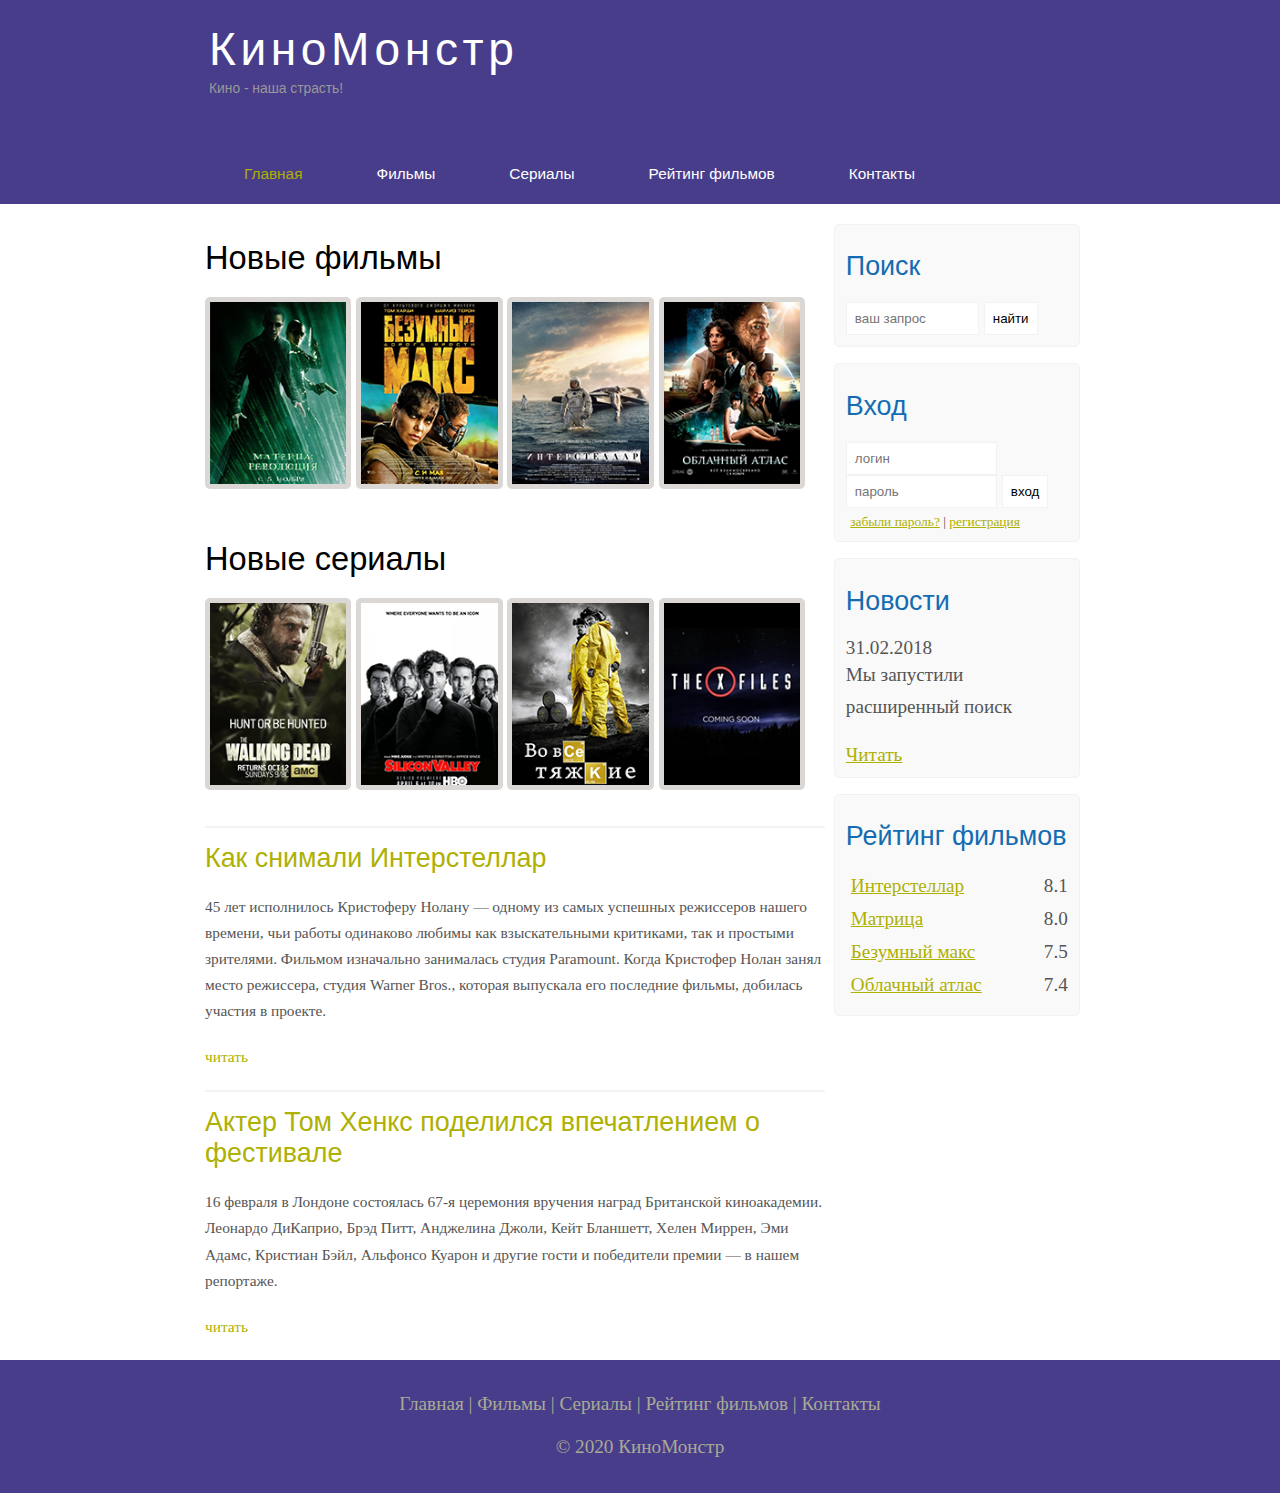
<file: index.html>
<!DOCTYPE html>
<html lang="ru">
<head>
	<meta charset="UTF-8">
	<meta name="viewport" content="width=device-width, initial-scale=1.0">
	<title>КиноМостр - портал о кино!</title>
	
	<meta name="description" content="Киномонстр - это портал о кино">

	<meta name="keywords" content="фильмы, фильмы онлайн, hd">
	<link rel="stylesheet" href="assets/css/style.css">

</head>
<body>

	<div class="main">

		<div class="header">
			<div class="logo">
				<div class="logo_text">
					<h1><a href="/">КиноМонстр</a></h1>
					<h2>Кино - наша страсть!</h2>
				</div>				
			</div>

			<div class="menubar">
				<ul class="menu">
					<li class="selected"><a href="index.html">Главная</a></li>
					<li><a href="films.html">Фильмы</a></li>
					<li><a href="#">Сериалы</a></li>
					<li><a href="rating.html">Рейтинг фильмов</a></li>
					<li><a href="contact.html">Контакты</a></li>
				</ul>
			</div>
			
		</div>
		<div class="site_content">
			
			<div class="sidebar_container">
				
				<div class="sidebar">

					<h2>Поиск</h2>
					<form method="post" action="#" id="search_form">
						<input type="search" name="search_field" placeholder="ваш запрос" />
						<input type="submit" class="btn" value="найти" />
					</form>
					
				</div>

				<div class="sidebar">
					<h2>Вход</h2>
					<form method="post" action="#" id="login">
						<input type="text" name="login_field" placeholder="логин" />
						<input type="password" name="password_field" placeholder="пароль" />
						<input type="submit" class="btn" value="вход" />
						<div class="lables_passreg_text">
							<span><a href="#">забыли пароль?</a></span> | 
							<span><a href="#">регистрация</a></span>
						</div>
					</form>
				</div>

				<div class="sidebar">
					<h2>Новости</h2>
					<span>31.02.2018</span>
					<p>Мы запустили расширенный поиск</p>
					<a href="#">Читать</a>
				</div>

				<div class="sidebar">
					<h2>Рейтинг фильмов</h2>
					<ul>
						<li><a href="#">Интерстеллар</a><span class="rating_sidebar">8.1</span></li>
						<li><a href="#">Матрица</a><span class="rating_sidebar">8.0</span></li>
						<li><a href="#">Безумный макс</a><span class="rating_sidebar">7.5</span></li>
						<li><a href="#">Облачный атлас</a><span class="rating_sidebar">7.4</span></li>
					</ul>
				</div>	

			</div>

			<div class="content">
				
				<h1>Новые фильмы</h1>

				<div class="films_block">
					<a href="#"><img src="assets/img/matrix.png"></a>
					<a href="#"><img src="assets/img/max.png"></a>
					<a href="show.html"><img src="assets/img/inter.png"></a>
					<a href="#"><img src="assets/img/cloud.png"></a>
				</div>

				<h1>Новые сериалы</h1>

				<div class="films_block">
					<a href="#"><img src="assets/img/dead.png"></a>
					<a href="#"><img src="assets/img/silicon.png"></a>
					<a href="#"><img src="assets/img/breakingbad.png"></a>
					<a href="#"><img src="assets/img/xfiles.png"></a>
				</div>

				<div class="posts">
					
						<hr>
						<h2><a href="#">Как снимали Интерстеллар</a></h2>
						<div class="posts_content">
							<p>

								45 лет исполнилось Кристоферу Нолану — одному из самых успешных режиссеров нашего времени, чьи работы одинаково любимы как взыскательными критиками, так и простыми зрителями. Фильмом изначально занималась студия Paramount. Когда Кристофер Нолан занял место режиссера, студия Warner Bros., которая выпускала его последние фильмы, добилась участия в проекте.								
							</p>

							<p><a href="show.html">читать</a></p>

						</div>

						<hr>
						<h2><a href="#">Актер Том Хенкс поделился впечатлением о фестивале</a></h2>
						<div class="posts_content">
							<p>

								16 февраля в Лондоне состоялась 67-я церемония вручения наград Британской киноакадемии. Леонардо ДиКаприо, Брэд Питт, Анджелина Джоли, Кейт Бланшетт, Хелен Миррен, Эми Адамс, Кристиан Бэйл, Альфонсо Куарон и другие гости и победители премии — в нашем репортаже.

							</p>

							<p><a href="#">читать</a></p>

						</div>

				</div>

			</div>

		</div>

		<div class="footer">
			<p>
				<a href="#">Главная</a> | 
				<a href="films.html">Фильмы</a> |
				<a href="#">Сериалы</a> |
				<a href="rating.html">Рейтинг фильмов</a> |
				<a href="contact.html">Контакты</a>
 			</p>
 			<p>&#xa9; 2020 КиноМонстр</p>
		</div>

	</div>
	
</body>
</html>
</file>
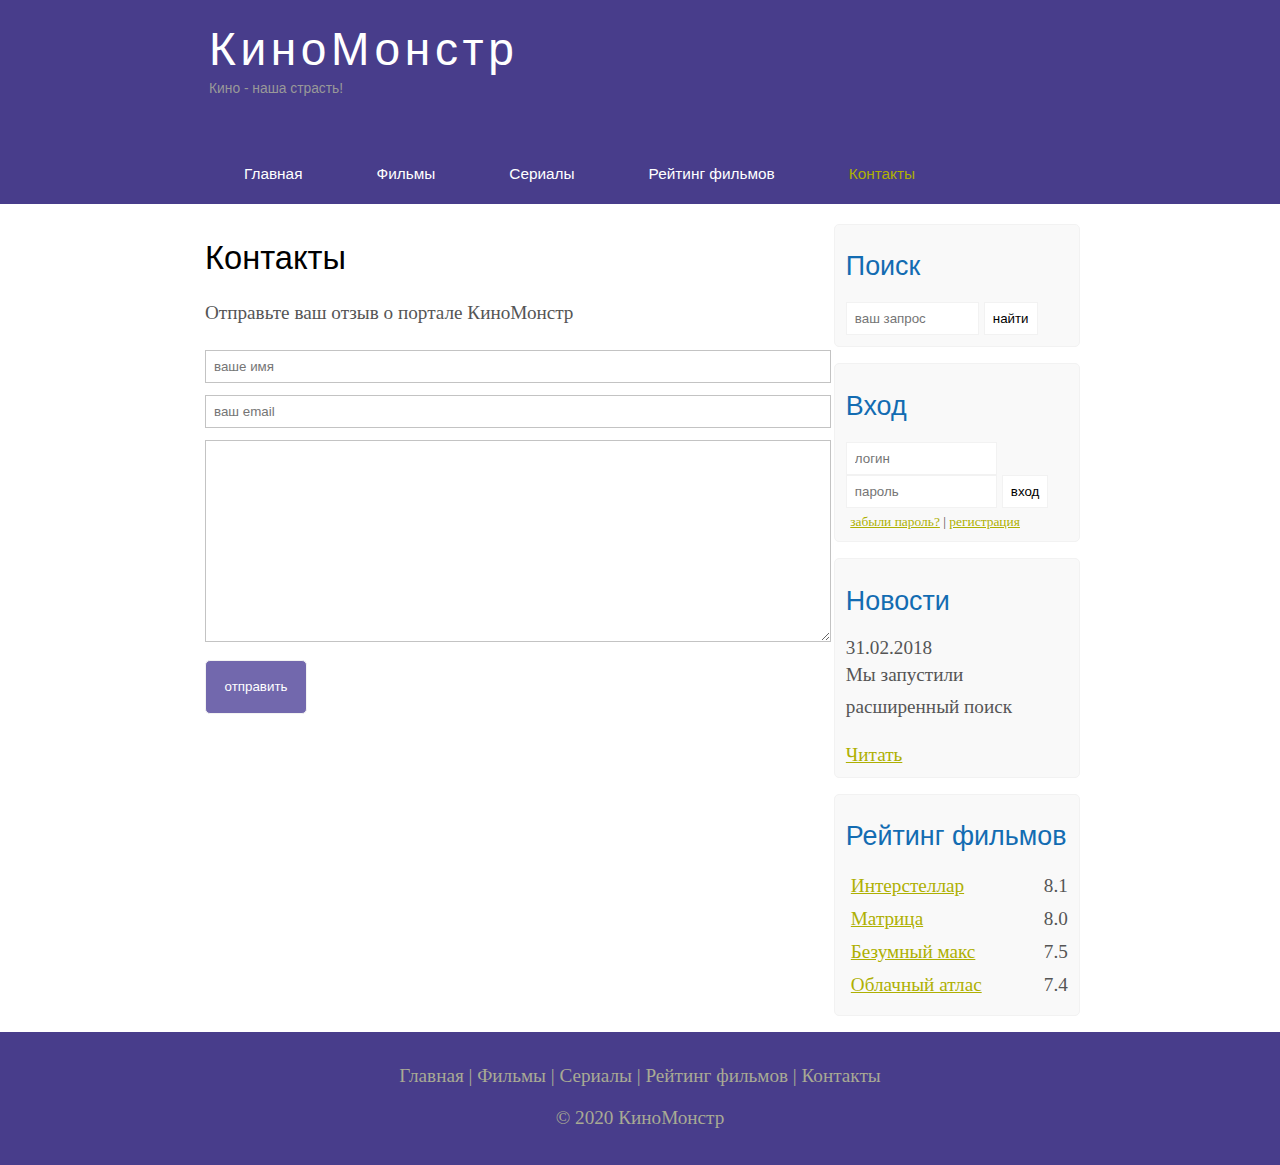
<file: contact.html>
<!DOCTYPE html>
<html lang="ru">
<head>
	<meta charset="UTF-8">
	<meta name="viewport" content="width=device-width, initial-scale=1.0">
	<title>Контакты</title>
	
	<meta name="description" content="Киномонстр - это портал о кино">

	<meta name="keywords" content="фильмы, фильмы онлайн, hd">
	<link rel="stylesheet" href="assets/css/style.css">

</head>
<body>

	<div class="main">

		<div class="header">
			<div class="logo">
				<div class="logo_text">
					<h1><a href="/">КиноМонстр</a></h1>
					<h2>Кино - наша страсть!</h2>
				</div>				
			</div>

			<div class="menubar">
				<ul class="menu">
					<li><a href="index.html">Главная</a></li>
					<li><a href="films.html">Фильмы</a></li>
					<li><a href="#">Сериалы</a></li>
					<li><a href="rating.html">Рейтинг фильмов</a></li>
					<li class="selected"><a href="contact.html">Контакты</a></li>
				</ul>
			</div>
			
		</div>
		<div class="site_content">
			
			<div class="sidebar_container">
				
				<div class="sidebar">

					<h2>Поиск</h2>
					<form method="post" action="#" id="search_form">
						<input type="search" name="search_field" placeholder="ваш запрос" />
						<input type="submit" class="btn" value="найти" />
					</form>
					
				</div>

				<div class="sidebar">
					<h2>Вход</h2>
					<form method="post" action="#" id="login">
						<input type="text" name="login_field" placeholder="логин" />
						<input type="password" name="password_field" placeholder="пароль" />
						<input type="submit" class="btn" value="вход" />
						<div class="lables_passreg_text">
							<span><a href="#">забыли пароль?</a></span> | 
							<span><a href="#">регистрация</a></span>
						</div>
					</form>
				</div>

				<div class="sidebar">
					<h2>Новости</h2>
					<span>31.02.2018</span>
					<p>Мы запустили расширенный поиск</p>
					<a href="#">Читать</a>
				</div>

				<div class="sidebar">
					<h2>Рейтинг фильмов</h2>
					<ul>
						<li><a href="show.html">Интерстеллар</a><span class="rating_sidebar">8.1</span></li>
						<li><a href="#">Матрица</a><span class="rating_sidebar">8.0</span></li>
						<li><a href="#">Безумный макс</a><span class="rating_sidebar">7.5</span></li>
						<li><a href="#">Облачный атлас</a><span class="rating_sidebar">7.4</span></li>
					</ul>
				</div>	

			</div>

			<div class="content">
				<h1>Контакты</h1>
				<p>Отправьте ваш отзыв о портале КиноМонстр</p>
				<div class="send">
					<form method="post" action="#" id="review">
						<input type="text" name="review_name" placeholder="ваше имя">
						<input type="text" name="review_name" placeholder="ваш email">
						<textarea name="review_text"></textarea>
						<input type="submit" value="отправить">
					</form>
				</div>
			</div>

		</div>

		<div class="footer">
			<p>
				<a href="index.html">Главная</a> | 
				<a href="films.html">Фильмы</a> |
				<a href="#">Сериалы</a> |
				<a href="rating.html">Рейтинг фильмов</a> |
				<a href="contact.html">Контакты</a>
 			</p>
 			<p>&#xa9; 2020 КиноМонстр</p>
		</div>

	</div>
	
</body>
</html>
</file>
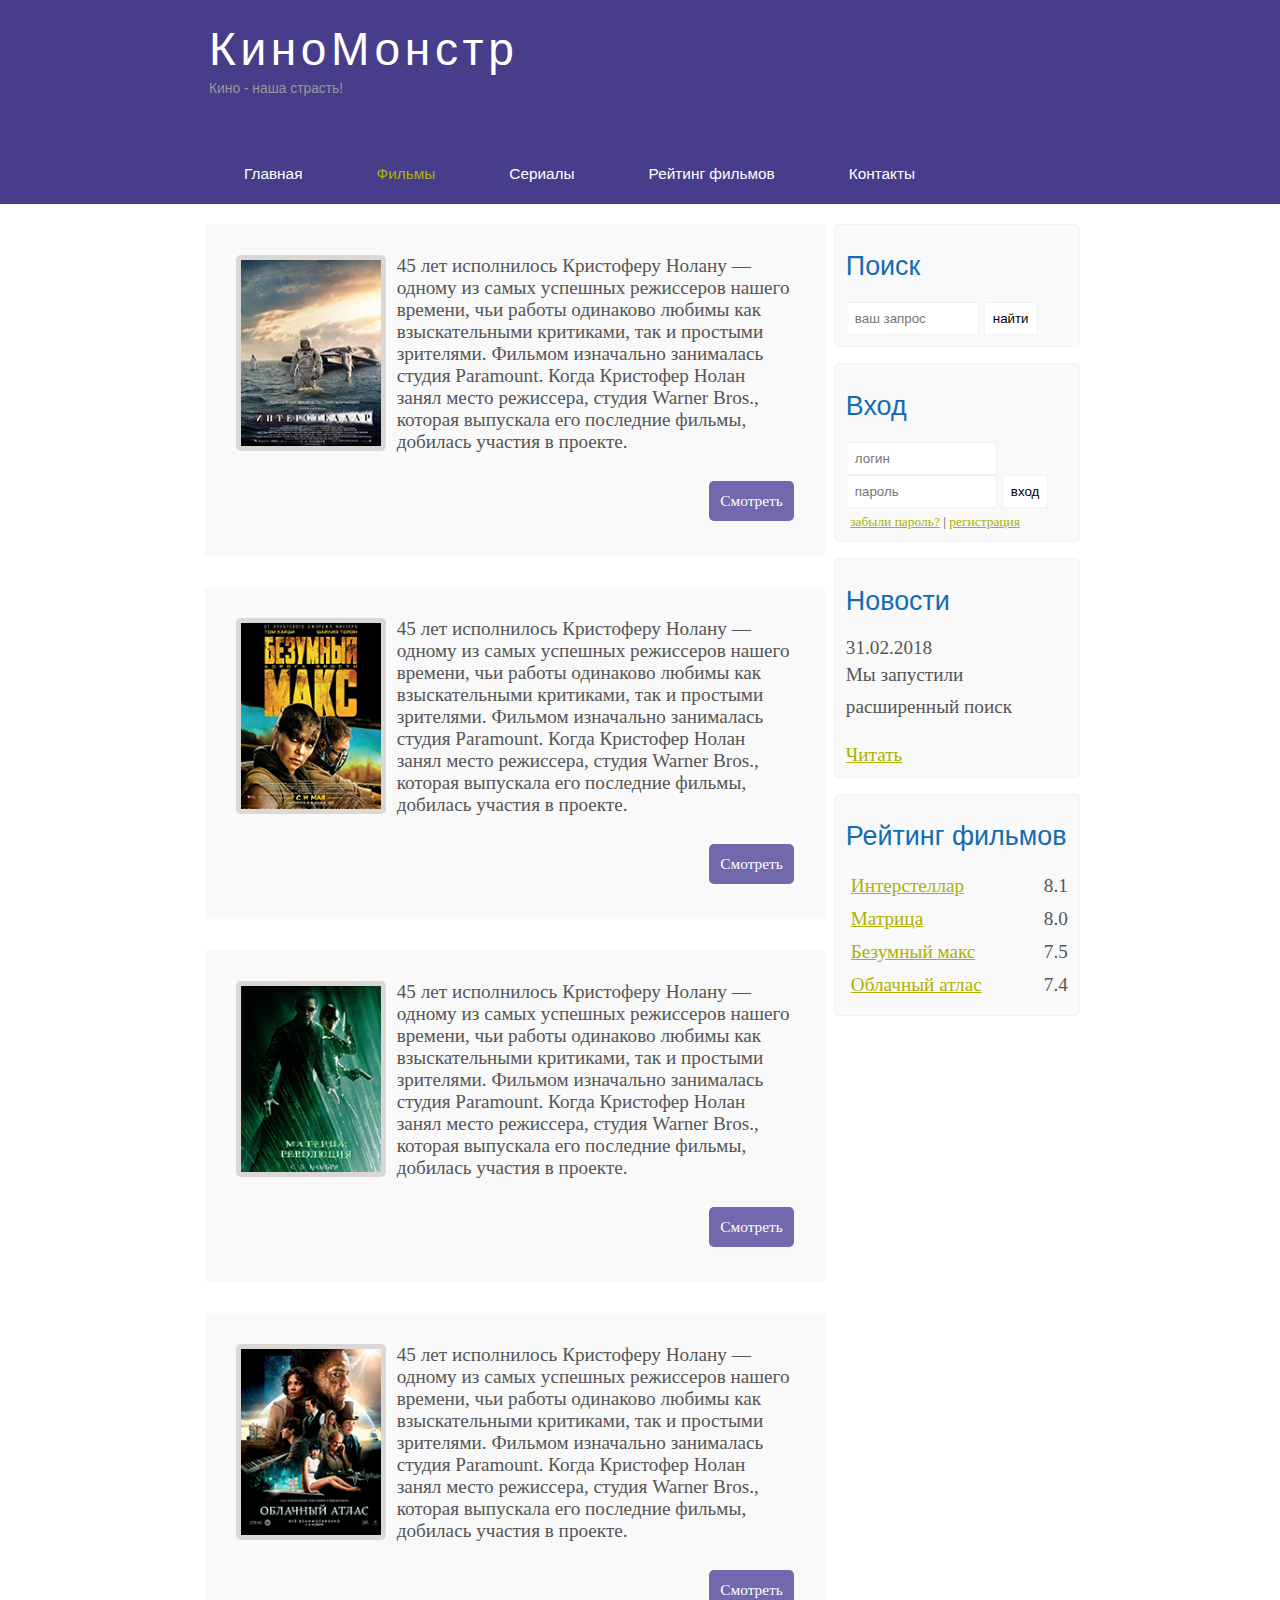
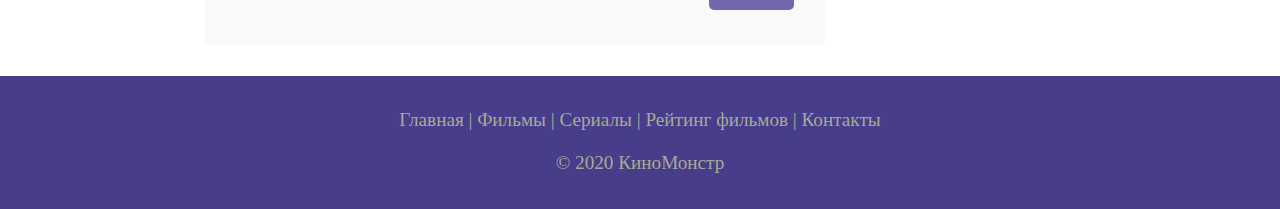
<file: films.html>
<!DOCTYPE html>
<html lang="ru">
<head>
	<meta charset="UTF-8">
	<meta name="viewport" content="width=device-width, initial-scale=1.0">
	<title>КиноМостр - портал о кино!</title>
	
	<meta name="description" content="Киномонстр - это портал о кино">

	<meta name="keywords" content="фильмы, фильмы онлайн, hd">
	<link rel="stylesheet" href="assets/css/style.css">

</head>
<body>

	<div class="main">

		<div class="header">
			<div class="logo">
				<div class="logo_text">
					<h1><a href="/">КиноМонстр</a></h1>
					<h2>Кино - наша страсть!</h2>
				</div>				
			</div>

			<div class="menubar">
				<ul class="menu">
					<li><a href="index.html">Главная</a></li>
					<li class="selected"><a href="#">Фильмы</a></li>
					<li><a href="#">Сериалы</a></li>
					<li><a href="rating.html">Рейтинг фильмов</a></li>
					<li><a href="contact.html">Контакты</a></li>
				</ul>
			</div>
			
		</div>
		<div class="site_content">
			
			<div class="sidebar_container">
				
				<div class="sidebar">

					<h2>Поиск</h2>
					<form method="post" action="#" id="search_form">
						<input type="search" name="search_field" placeholder="ваш запрос" />
						<input type="submit" class="btn" value="найти" />
					</form>
					
				</div>

				<div class="sidebar">
					<h2>Вход</h2>
					<form method="post" action="#" id="login">
						<input type="text" name="login_field" placeholder="логин" />
						<input type="password" name="password_field" placeholder="пароль" />
						<input type="submit" class="btn" value="вход" />
						<div class="lables_passreg_text">
							<span><a href="#">забыли пароль?</a></span> | 
							<span><a href="#">регистрация</a></span>
						</div>
					</form>
				</div>

				<div class="sidebar">
					<h2>Новости</h2>
					<span>31.02.2018</span>
					<p>Мы запустили расширенный поиск</p>
					<a href="#">Читать</a>
				</div>

				<div class="sidebar">
					<h2>Рейтинг фильмов</h2>
					<ul>
						<li><a href="#">Интерстеллар</a><span class="rating_sidebar">8.1</span></li>
						<li><a href="#">Матрица</a><span class="rating_sidebar">8.0</span></li>
						<li><a href="#">Безумный макс</a><span class="rating_sidebar">7.5</span></li>
						<li><a href="#">Облачный атлас</a><span class="rating_sidebar">7.4</span></li>
					</ul>
				</div>	

			</div>

			<div class="content">

				<div class="info_film">
					<img src="assets/img/inter.png">
					45 лет исполнилось Кристоферу Нолану — одному из самых успешных режиссеров нашего времени, чьи работы одинаково любимы как взыскательными критиками, так и простыми зрителями. Фильмом изначально занималась студия Paramount. Когда Кристофер Нолан занял место режиссера, студия Warner Bros., которая выпускала его последние фильмы, добилась участия в проекте.

					<div class="button"><a href="show.html">Смотреть</a></div>
				</div>

				<div class="info_film">
					<img src="assets/img/max.png">
					45 лет исполнилось Кристоферу Нолану — одному из самых успешных режиссеров нашего времени, чьи работы одинаково любимы как взыскательными критиками, так и простыми зрителями. Фильмом изначально занималась студия Paramount. Когда Кристофер Нолан занял место режиссера, студия Warner Bros., которая выпускала его последние фильмы, добилась участия в проекте.

					<div class="button"><a href="#">Смотреть</a></div>
				</div>

				<div class="info_film">
					<img src="assets/img/matrix.png">
					45 лет исполнилось Кристоферу Нолану — одному из самых успешных режиссеров нашего времени, чьи работы одинаково любимы как взыскательными критиками, так и простыми зрителями. Фильмом изначально занималась студия Paramount. Когда Кристофер Нолан занял место режиссера, студия Warner Bros., которая выпускала его последние фильмы, добилась участия в проекте.

					<div class="button"><a href="#">Смотреть</a></div>
				</div>

				<div class="info_film">
					<img src="assets/img/cloud.png">
					45 лет исполнилось Кристоферу Нолану — одному из самых успешных режиссеров нашего времени, чьи работы одинаково любимы как взыскательными критиками, так и простыми зрителями. Фильмом изначально занималась студия Paramount. Когда Кристофер Нолан занял место режиссера, студия Warner Bros., которая выпускала его последние фильмы, добилась участия в проекте.

					<div class="button"><a href="#">Смотреть</a></div>
				</div>
				
				</div>

			</div>

		</div>

		<div class="footer">
			<p>
				<a href="#">Главная</a> | 
				<a href="films.html">Фильмы</a> |
				<a href="#">Сериалы</a> |
				<a href="rating.html">Рейтинг фильмов</a> |
				<a href="contact.html">Контакты</a>
 			</p>
 			<p>&#xa9; 2020 КиноМонстр</p>
		</div>

	</div>
	
</body>
</html>
</file>
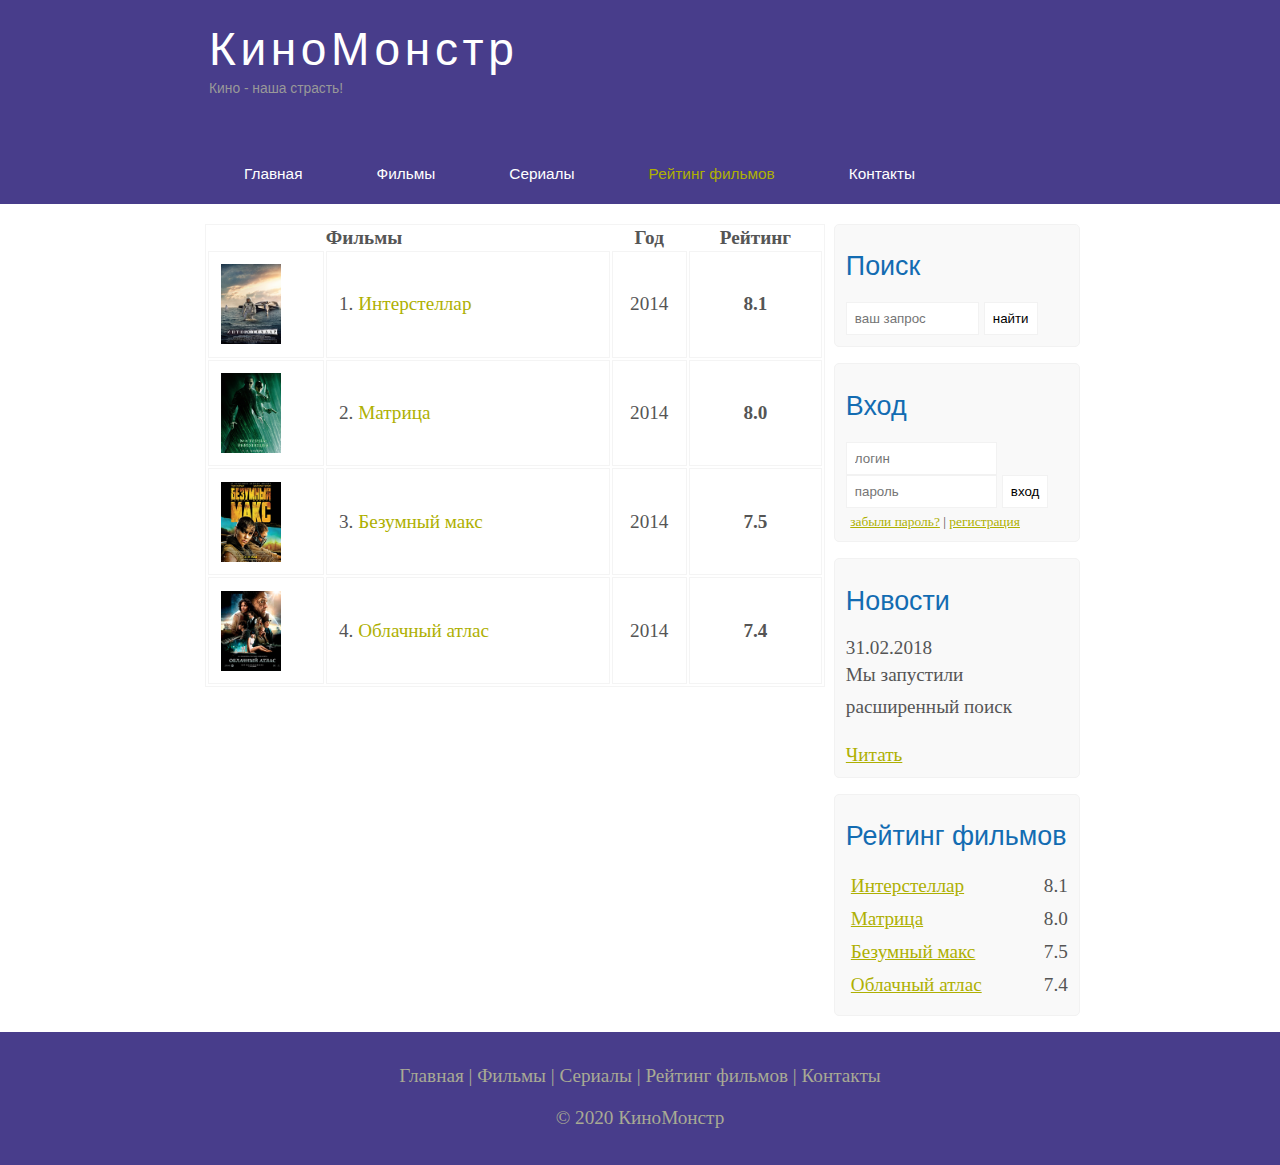
<file: rating.html>
<!DOCTYPE html>
<html lang="ru">
<head>
	<meta charset="UTF-8">
	<meta name="viewport" content="width=device-width, initial-scale=1.0">
	<title>Рейтинг фильмов</title>
	
	<meta name="description" content="Киномонстр - это портал о кино">

	<meta name="keywords" content="фильмы, фильмы онлайн, hd">
	<link rel="stylesheet" href="assets/css/style.css">

</head>
<body>

	<div class="main">

		<div class="header">
			<div class="logo">
				<div class="logo_text">
					<h1><a href="/">КиноМонстр</a></h1>
					<h2>Кино - наша страсть!</h2>
				</div>				
			</div>

			<div class="menubar">
				<ul class="menu">
					<li><a href="index.html">Главная</a></li>
					<li><a href="films.html">Фильмы</a></li>
					<li><a href="#">Сериалы</a></li>
					<li class="selected"><a href="rating.html">Рейтинг фильмов</a></li>
					<li><a href="contact.html">Контакты</a></li>
				</ul>
			</div>
			
		</div>
		<div class="site_content">
			
			<div class="sidebar_container">
				
				<div class="sidebar">

					<h2>Поиск</h2>
					<form method="post" action="#" id="search_form">
						<input type="search" name="search_field" placeholder="ваш запрос" />
						<input type="submit" class="btn" value="найти" />
					</form>
					
				</div>

				<div class="sidebar">
					<h2>Вход</h2>
					<form method="post" action="#" id="login">
						<input type="text" name="login_field" placeholder="логин" />
						<input type="password" name="password_field" placeholder="пароль" />
						<input type="submit" class="btn" value="вход" />
						<div class="lables_passreg_text">
							<span><a href="#">забыли пароль?</a></span> | 
							<span><a href="#">регистрация</a></span>
						</div>
					</form>
				</div>

				<div class="sidebar">
					<h2>Новости</h2>
					<span>31.02.2018</span>
					<p>Мы запустили расширенный поиск</p>
					<a href="#">Читать</a>
				</div>

				<div class="sidebar">
					<h2>Рейтинг фильмов</h2>
					<ul>
						<li><a href="show.html">Интерстеллар</a><span class="rating_sidebar">8.1</span></li>
						<li><a href="#">Матрица</a><span class="rating_sidebar">8.0</span></li>
						<li><a href="#">Безумный макс</a><span class="rating_sidebar">7.5</span></li>
						<li><a href="#">Облачный атлас</a><span class="rating_sidebar">7.4</span></li>
					</ul>
				</div>	

			</div>

			<div class="content">

				<table>
					
					<tr>
						<th></th>
						<th>Фильмы</th>
						<th class="center">Год</th>
						<th class="center">Рейтинг</th>
					</tr>
					<tr>
						<td><img class="center" src="assets/img/inter.png"></td>
						<td>1. <a href="show.html">Интерстеллар</a></td>
						<td class="center">2014</td>
						<td class="center rating">8.1</td>
					</tr>
					<tr>
						<td><img class="center" src="assets/img/matrix.png"></td>
						<td>2. <a href="#">Матрица</a></td>
						<td class="center">2014</td>
						<td class="center rating">8.0</td>
					</tr>
					<tr>
						<td><img class="center" src="assets/img/max.png"></td>
						<td>3. <a href="#">Безумный макс</a></td>
						<td class="center">2014</td>
						<td class="center rating">7.5</td>
					</tr>
					<tr>
						<td><img class="center" src="assets/img/cloud.png"></td>
						<td>4. <a href="#">Облачный атлас</a></td>
						<td class="center">2014</td>
						<td class="center rating">7.4</td>
					</tr>
				</table>

			</div>

			</div>

		</div>

		<div class="footer">
			<p>
				<a href="index.html">Главная</a> | 
				<a href="films.html">Фильмы</a> |
				<a href="#">Сериалы</a> |
				<a href="rating.html">Рейтинг фильмов</a> |
				<a href="contact.html">Контакты</a>
 			</p>
 			<p>&#xa9; 2020 КиноМонстр</p>
		</div>

	</div>
	
</body>
</html>
</file>
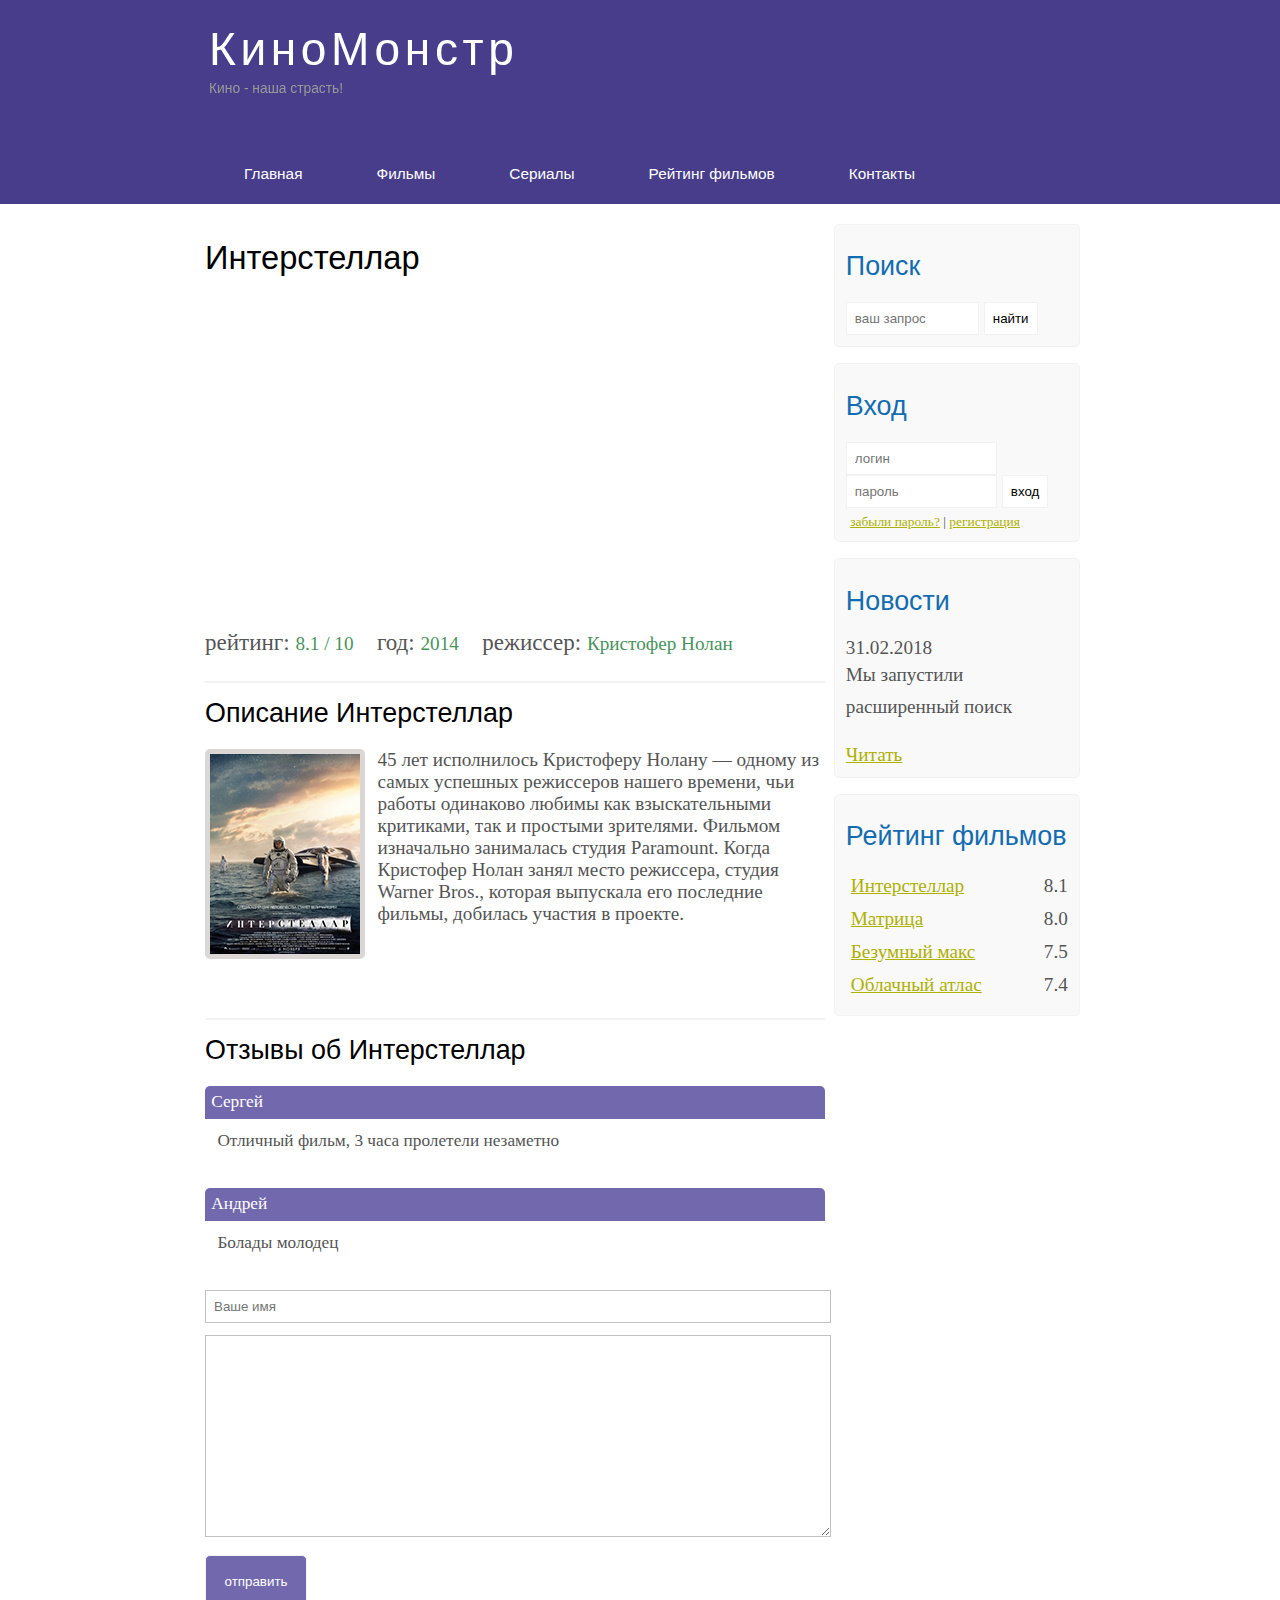
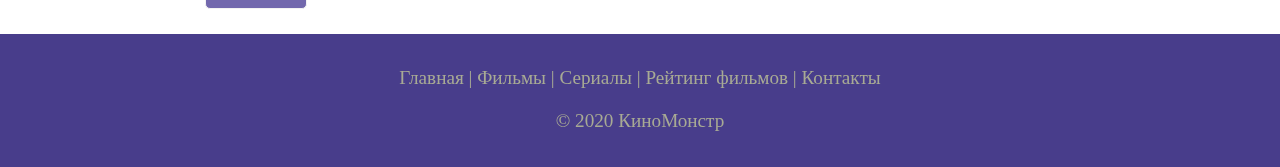
<file: show.html>
<!DOCTYPE html>
<html lang="ru">
<head>
	<meta charset="UTF-8">
	<meta name="viewport" content="width=device-width, initial-scale=1.0">
	<title>Интерстеллар</title>
	
	<meta name="description" content="Киномонстр - это портал о кино">

	<meta name="keywords" content="фильмы, фильмы онлайн, hd">
	<link rel="stylesheet" href="assets/css/style.css">

</head>
<body>

	<div class="main">

		<div class="header">
			<div class="logo">
				<div class="logo_text">
					<h1><a href="/">КиноМонстр</a></h1>
					<h2>Кино - наша страсть!</h2>
				</div>				
			</div>

			<div class="menubar">
				<ul class="menu">
					<li><a href="index.html">Главная</a></li>
					<li><a href="films.html">Фильмы</a></li>
					<li><a href="#">Сериалы</a></li>
					<li><a href="rating.html">Рейтинг фильмов</a></li>
					<li><a href="contact.html">Контакты</a></li>
				</ul>
			</div>
			
		</div>
		<div class="site_content">
			
			<div class="sidebar_container">
				
				<div class="sidebar">

					<h2>Поиск</h2>
					<form method="post" action="#" id="search_form">
						<input type="search" name="search_field" placeholder="ваш запрос" />
						<input type="submit" class="btn" value="найти" />
					</form>
					
				</div>

				<div class="sidebar">
					<h2>Вход</h2>
					<form method="post" action="#" id="login">
						<input type="text" name="login_field" placeholder="логин" />
						<input type="password" name="password_field" placeholder="пароль" />
						<input type="submit" class="btn" value="вход" />
						<div class="lables_passreg_text">
							<span><a href="#">забыли пароль?</a></span> | 
							<span><a href="#">регистрация</a></span>
						</div>
					</form>
				</div>

				<div class="sidebar">
					<h2>Новости</h2>
					<span>31.02.2018</span>
					<p>Мы запустили расширенный поиск</p>
					<a href="#">Читать</a>
				</div>

				<div class="sidebar">
					<h2>Рейтинг фильмов</h2>
					<ul>
						<li><a href="show.html">Интерстеллар</a><span class="rating_sidebar">8.1</span></li>
						<li><a href="#">Матрица</a><span class="rating_sidebar">8.0</span></li>
						<li><a href="#">Безумный макс</a><span class="rating_sidebar">7.5</span></li>
						<li><a href="#">Облачный атлас</a><span class="rating_sidebar">7.4</span></li>
					</ul>
				</div>	

			</div>

			<div class="content">
				<h1>Интерстеллар</h1>
				<iframe width="560" height="315" src="https://www.youtube.com/embed/zSWdZVtXT7E" frameborder="0" allow="accelerometer; autoplay; encrypted-media; gyroscope; picture-in-picture" allowfullscreen></iframe>

				<div class="info_film_page">
					
					<span class="label">рейтинг: </span><span class="value">8.1 / 10</span>
					<span class="label">год: </span><span class="value">2014</span>
					<span class="label">режиссер: </span><span class="value">Кристофер Нолан</span>

				</div>

				<hr>

				<h2>Описание Интерстеллар</h2>
				<div class="description_film">
					<img src="assets/img/inter.png">
					45 лет исполнилось Кристоферу Нолану — одному из самых успешных режиссеров нашего времени, чьи работы одинаково любимы как взыскательными критиками, так и простыми зрителями. Фильмом изначально занималась студия Paramount. Когда Кристофер Нолан занял место режиссера, студия Warner Bros., которая выпускала его последние фильмы, добилась участия в проекте.
				</div>

				<hr>
				<h2>Отзывы об Интерстеллар</h2>

				<div class="reviews">
					<div class="reviews_name">
						Сергей
					</div>
					<div class="reviews_text">
						Отличный фильм, 3 часа пролетели незаметно
					</div>
				</div>
				<div class="reviews">
					<div class="reviews_name">
						Андрей
					</div>
					<div class="reviews_text">
						Болады молодец
					</div>
				</div>

				<div class="send">
					<form method="post" action="#" id="review">
						
						<input type="text" name="review_name" placeholder="Ваше имя">
						<textarea name="review_text"></textarea>
						<input type="submit" value="отправить">

					</form>
				</div>

			</div>

		</div>

		<div class="footer">
			<p>
				<a href="index.html">Главная</a> | 
				<a href="films.html">Фильмы</a> |
				<a href="#">Сериалы</a> |
				<a href="rating.html">Рейтинг фильмов</a> |
				<a href="contact.html">Контакты</a>
 			</p>
 			<p>&#xa9; 2020 КиноМонстр</p>
		</div>

	</div>
	
</body>
</html>
</file>
<file: assets/css/style.css>
* {
	margin: 0;
	padding: 0;
}

body {
	font-size: 1.2em;
	background-color: #fff;
	color: #555;
}

p {
	padding: 0 0 20px 0;
	line-height: 1.7em;
}

input[type="text"], input[type="password"], input[type="search"] {
	color: #5d5d5d;
	width: 60%;
	padding: 8px;
}

input, textarea {
	outline: none;
	border: none;
	border: solid 1px #f2f2f2;
}

h1, h2 {
	font: normal 170% 'century gothic', arial;
	margin: 0 0 15px 0;
	padding: 15px 0 5px 0;
	color: #000;
}

h2 {
	font-size: 140%;
}

a, a:hover {
	outline: none;
	text-decoration: underline;
	color: #aeb002;
}

ul {
	margin: 2px 0 22px 17px;
}

ul li {
	margin: 0 0 6px 0;
	padding: 0 0 4px 5px;
	line-height: 1.5em;
}

.header {
	background-color: darkslateblue;
	height: auto;
	font-size: 0.8em;
	margin-left: 0px;
	margin-right: 0px;
	min-width: 900px;
}

.main, .logo, .menubar, .site_content, .footer {
	margin-left: auto;
	margin-right: auto;
}

.logo {
	width: 880px;
	padding-bottom: 40px;
}

.logo h1, .logo h2 {
	font: normal 300% 'century gothic', arial, sans-serif;
	margin: 0 0 0 9px;
}

.logo_text h1, .logo_text h1 a, .logo_text h1 a:hover {
	padding: 22px 0 0 0;
	color: #fff;
	letter-spacing: 0.1em;
	text-decoration: none;
}

.logo_text h2 {
	font-size: 0.9em;
	padding: 4px 0 0 0;
	color: #999;
}

.menubar {
	width: 900px;
	height: 46px;
}

ul .menu {
	float: right;
}

ul.menu li {
	float: left;
	padding: 0 0 0 9px;
	list-style: none;
	margin: 1px 2px 0 0;
}

ul.menu li a {
	font: normal 100% 'trebuchet ms', sans-serif;
	display: block;
	height: 20px;
	padding: 6px 35px 5px 28px;
	color: #fff;
	text-decoration: none;
}

ul.menu li.selected a {
	color: #aeb002;
}

ul.menu li a:hover {
	color: #e4ec04;
}

hr {
	border: solid 1px #f3f3f3;
}

.site_content	{
	width: 880px;
	overflow: hidden;
	margin: 20px auto 0 auto;
	background-color: white;
}

.sidebar_container {
	float: right;
	width: 224px;
}

.sidebar {
	float: right;
	width: 222px;
	padding: 5%;
	margin: 0 0 16px 0;
	border: solid 1px #f2f2f2;
	border-radius: 5px;
	background-color: #f9f9f9;
}

.btn {
	padding: 8px;
	background-color: white;
	cursor:pointer;
}

.sidebar h2 {
	color: #136cb2;
}

.lables_passreg_text {
	font-size: 0.7em;
	margin-top: 3%;
	margin-left: 2%;
}

.sidebar ul {
	margin: 0;
}

.sidebar ul li {
	list-style-type: none;
	margin: 0 0 0 0;
}

.sidebar .rating_sidebar {
	float: right;
}

.content {
	text-align: left;
	width: 620px;
	padding: 0 0 0 5px;
	float: left;
}

.content a {
	text-decoration: none;
}

.films_block {
	margin-bottom: 5%;
}

.films_block img {
	border-radius: 5px;
	border: solid 5px #dad7d5;
	width: 22%;
}

.posts .posts_content {
	font-size: 0.8em;
}

.info_film_page {
	margin-top: 2%;
	margin-bottom: 4%;
}

.info_film_page .label {
	font-size: 1.2em;
}

.info_film_page .value {
	font-size: 1em;
	color: #49945a;
	margin-right: 3%;
}

.description_film {
	margin-bottom: 15%;
}

.description_film img {
	float: left;
	margin-right: 2%;
	border-radius: 5px;
	border: solid 5px #dad7d5;
}

.reviews {
	margin-bottom: 4%;
	font-size: 0.9em;
}

.reviews .reviews_name {
	background-color: #7268ad;
	color: white;
	padding: 1%;
	border-top-left-radius: 5px;
	border-top-right-radius: 5px;
}

.reviews .reviews_text {
	padding-top: 2%;
	padding-bottom: 2%;
	padding-left: 2%;
}

.send {
	margin-bottom: 4%;
}

.send input[type="text"], textarea {
	border: solid 1px #c3c3c3;
	margin-bottom: 2%;
}

.send input[type="text"] {
	width: 98%;
}

.send textarea {
	width: 624px;
	height: 200px;
}

.send input[type="submit"] {
	background-color: #7268ad;
	padding: 3%;
	color: white;
	border-radius: 5px;
}

.info_film {
	margin-bottom: 5%;
	background-color: #f9f9f9;
	padding: 5%;
	height: 270px;
}

.info_film img {
	float: left;
	margin-right: 2%;
	border-radius: 5px;
	border: solid 5px #dad7d5;
	width: 25%;
}

.button {
	background-color: #7268ad;
	padding: 2%;
	color: white;
	border-radius: 5px;
	float: right;
	margin-top: 5%;
	clear: both;
	font-size: 0.8em;
}

.button a {
	color: white;
}

table {
	width: 100%;
	border: solid 1px #f4f4f4;
}

td {
	padding: 2%;
	border: solid 1px #f4f4f4;
}

td img {
	width: 60px;
	vertical-align: middle;
}

.center {
	text-align: center;
}

.rating {
	font-weight: bold;
}

.footer {
	width: 100%;
	height: 100px;
	padding: 28px 0 5px 0;
	text-align: center;
	background-color: darkslateblue;
	color: #a8aa94;
	margin-left: 0px;
	margin-right: 0px;
	min-width: 900px;
}

.footer a {
	color: #a8aa94;
	text-decoration: none;
}

.footer a:hover {
	color: #fff;
	text-decoration: none;
}

.footer p {
	padding: 0 0 10px 0;
}

/* CSS Mobile */

@media only screen 
and (max-device-width : 568px) {
	
	.header {
		background-color: #257965;
		min-width: 100%;
		height: 20%;
		text-align: center;
	}

	.logo {
		width: 100%;
	}

	.site_content {
		width: 100%;
	}

	.menubar {
		width: 100%;
		height: 100%;
	}

	.content {
		width: 100%;
		text-align: center;
	}

	.site_content {
		width: 100%;
		text-align: center;
	}

	.sidebar_container {
		display: none;
	}


	.footer {
		display: none;
		/*background-color: #257965;*/
	}

	ul.menu {
		float: none;
	}

	ul.menu li {
		margin: 0;
		padding: 0;
		float: none;
	}

	.logo h1 {
		font: normal 235% 'century gothic', arial, sans-serif; 
	}

	.logo h2 {
		font: normal 100% 'century gothic', arial, sans-serif; 
	}

	.content h1, h2 {
		font: normal 110% 'century gothic', arial; 
	}

	.films_block img {
		width: 44%;
	}

	.posts_content p {
		line-height: 1.5em;
		padding: 3%;
		text-align: left;
	}

	.posts p {
		font-size: 120%;
	}

	/* films page */

	.info_film {
		float: none;
		height: 100%;
	}

	.info_film img {
		width: 90%;
		margin-bottom: 5%;
	}

	.button {
		float: none;
	}

	/* rating page */

	.table {
		display: block;
	}

	th {
		font-size: 75%;
	}

	td {
		padding: 0;
		margin: 0;
		font-size: 95%;
		text-align: left;
	}

	/* show page */

	iframe {
		width: 88%;
		height: 100%;
	}

	.description_film {
		width: 90%;
		text-align: left;
		margin-left: 2%;
	}

	.description_film img {
		float: none;
		width: 73%;
		display: block;
		margin: 0;
		padding: 0;
		margin-bottom: 7%;
	}

	.reviews {
		text-align: left;
		width: 96%;
	}

	.send input[type="text"] {
		width: 80%;
	}

	.send textarea {
		width: 80%;
	}

}
</file>
